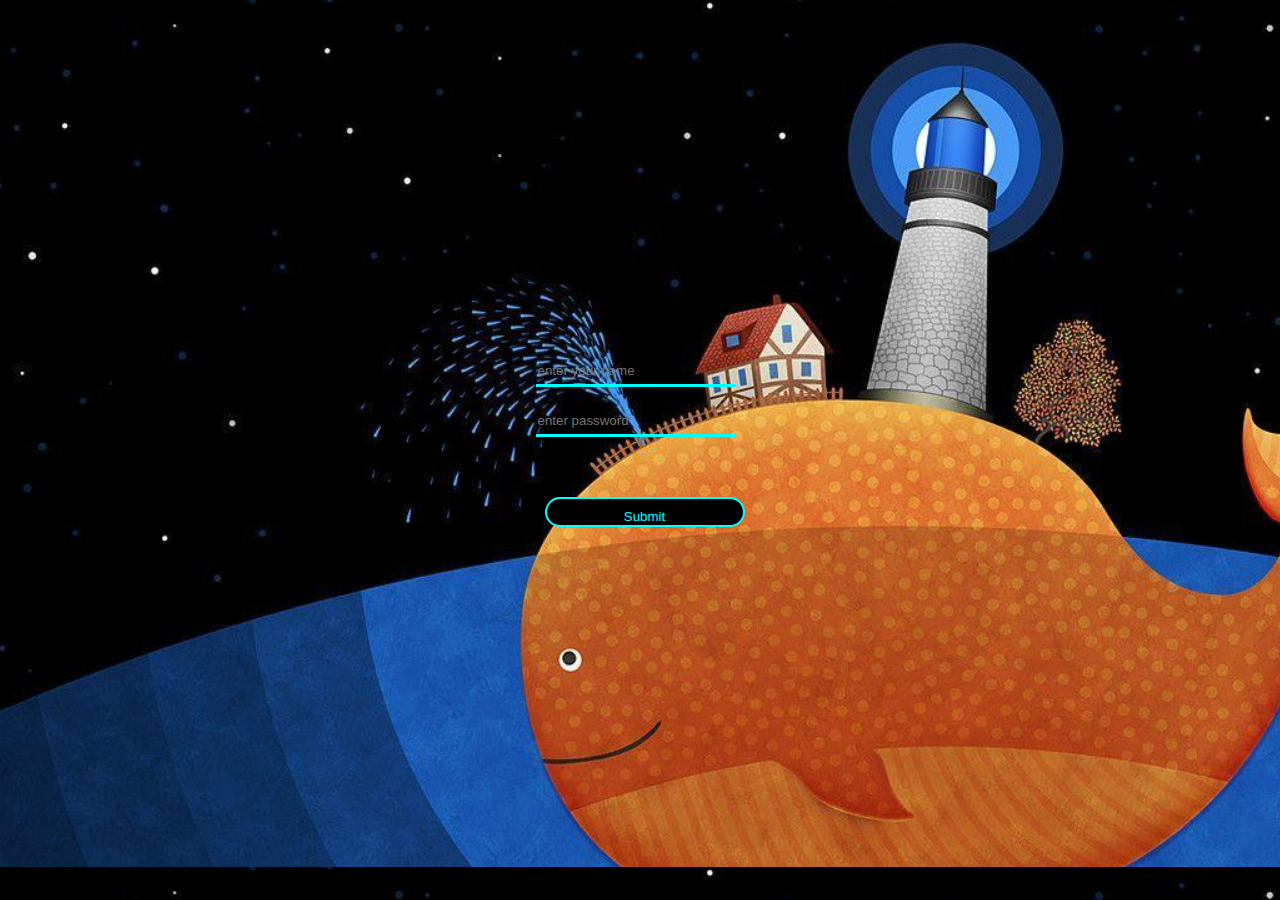
<file: index.html>
<DOCTYPE html>
<html>
<head>


<meta charset="UTF-8" />
<meta name="sasi" content="about coding"/>
<meta author="sasi" content="about coding"/>
<meta description="coding" content="about coding"/>
<meta name="viewport" content="width=device-width, initial-scale=1.0"/>

  <title> log  </title>
  <link type="text/css" rel="stylesheet"  href="loginjs.css">
</head>
<body>

 <script>
   function sum()
 {
  var a = document.getElementById("pwd").value;
  var s= /sasi/;
  if(a.match(s))
  {
    true;
  }
  else
  {
    alert("sorry wrong password" +a);
   return false;
    
   }
 
  }

 </script>

   <form id="fm" onsubmit="return sum()" action="codecop.html">
	
	<input type="text" id="fname" placeholder="enter your name"/><br>
	<input type="password" id="pwd" placeholder="enter password"/><br>
	<input id="sub" type="submit" />
  </form>

</body>
</html>
</file>
<file: loginjs.css>
body
{
 background-color:transparent;			
 background-image:url("dolphin.png");
 opacity:2.5px;
 display:flex;
 justify-content:center;
 align-items:center;
   

 //background-repeat:repeat,n0-repeat,repeat-x,repeat-y;
 //background-size:auto,cover,contain,200px;
 //background-attachment:fixed,scroll;
}


input{ 

width:200px;
height:30px;
background-color:transparent;
border:none;
border-bottom:3px solid aqua;
margin:10px;
outline:none;
}
 
#sub
{
  border-radius:60px;
  border:2px solid aqua;
  color:aqua;
  background-color:black;
  margin-left:19px;
  margin-top:50px;
  padding:10px;
  
}
</file>
